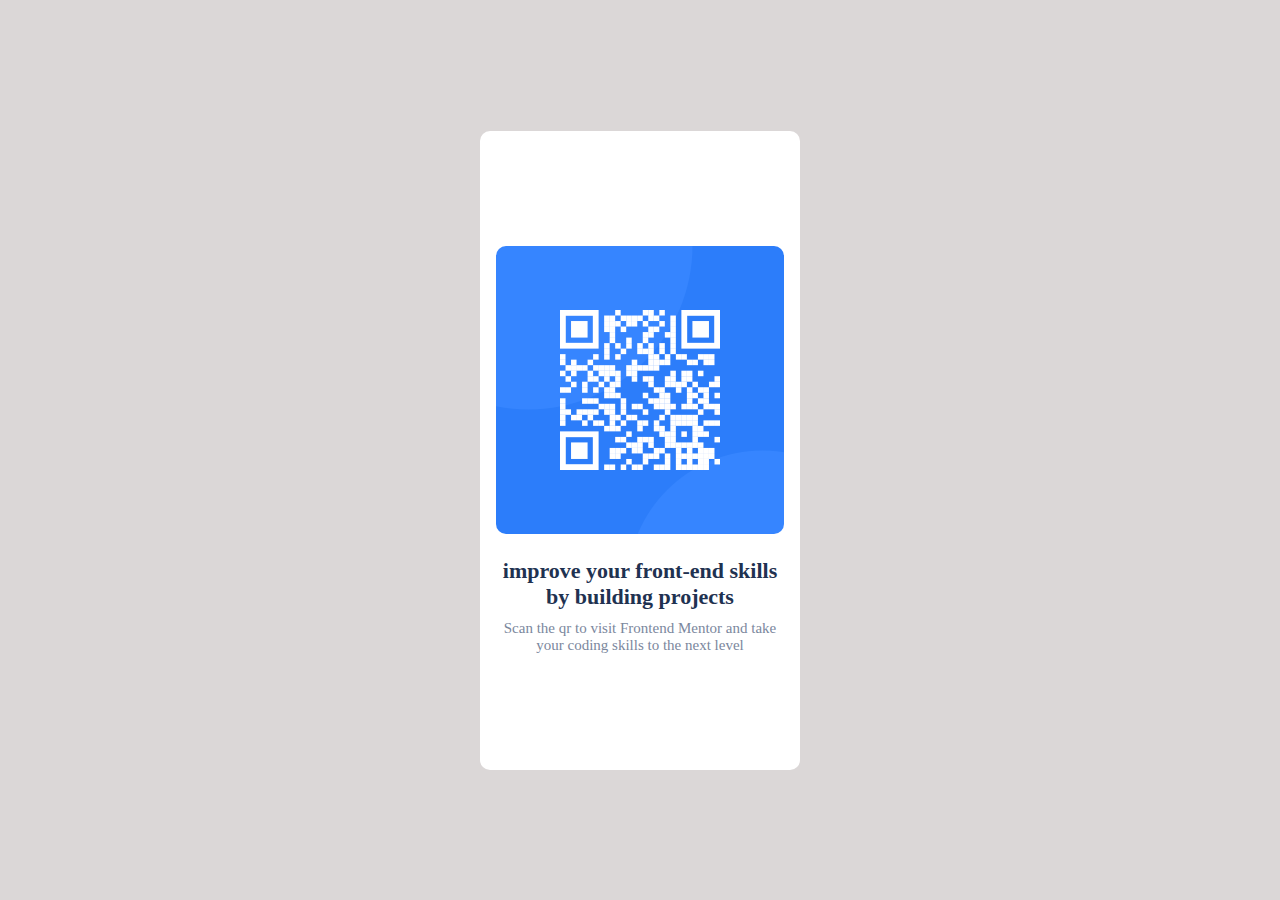
<file: index.html>
<!DOCTYPE html>
<html lang="en">
<head>
  <meta charset="UTF-8">
  <meta name="viewport" content="width=device-width, initial-scale=1.0">
  <title>Qr code card</title>
  <link rel="stylesheet" href="style.css">
</head>
<body>
  <div class="main">
    <div class="container">
      <div class="qr-image">
        <img src="/image-qr-code.png" alt="">
      </div>

      <div class="text">
        <p class="heading">improve your front-end skills by building projects</p>
        <p class="sub-heading">
          Scan the qr to visit Frontend Mentor and take your coding skills to the next level
        </p>
      </div>
    </div>
  </div>
</body>
</html>
</file>
<file: style.css>
@import url(https://fonts.google.com/specimen/Outfit);

*{
    margin: 0;
    padding: 0;
    box-sizing: border-box;
    font-family: 'Outfit';
}
body, html{
    height: 100%;
    width: 100%;
}
.main{
    height: 100%;
    width: 100%;
    margin: 0;
    padding: 0;
    display: flex;
    align-items: center;
    justify-content: center;
    background-color: #dbd7d7;
}
.container{
    width: 320px;
    height: 71vh;
    display: flex;
    align-items: center;
    flex-direction: column;
    justify-content: center;
    /* border: 1px solid #000; */
    border-radius: 10px;
    background-color: #fff;
    padding: 16px;
    text-align: center;
}
.qr-image img{
    /* margin-top: 6px; */
    width: 100%;
    margin-top: 0%;
    border-radius: 10px;
}
.text{
    display: flex;
    flex-direction: column;
    align-items: center;
    justify-content: center;
    gap: 10px;
    margin-top: 20px;
}
.heading{
    font-size: 22px;
    font-weight: bold;
    color: hsl(218, 44%, 22%);
}
.sub-heading{
    font-size: 15px;
    color: hsl(220, 15%, 55%);
}
</file>
